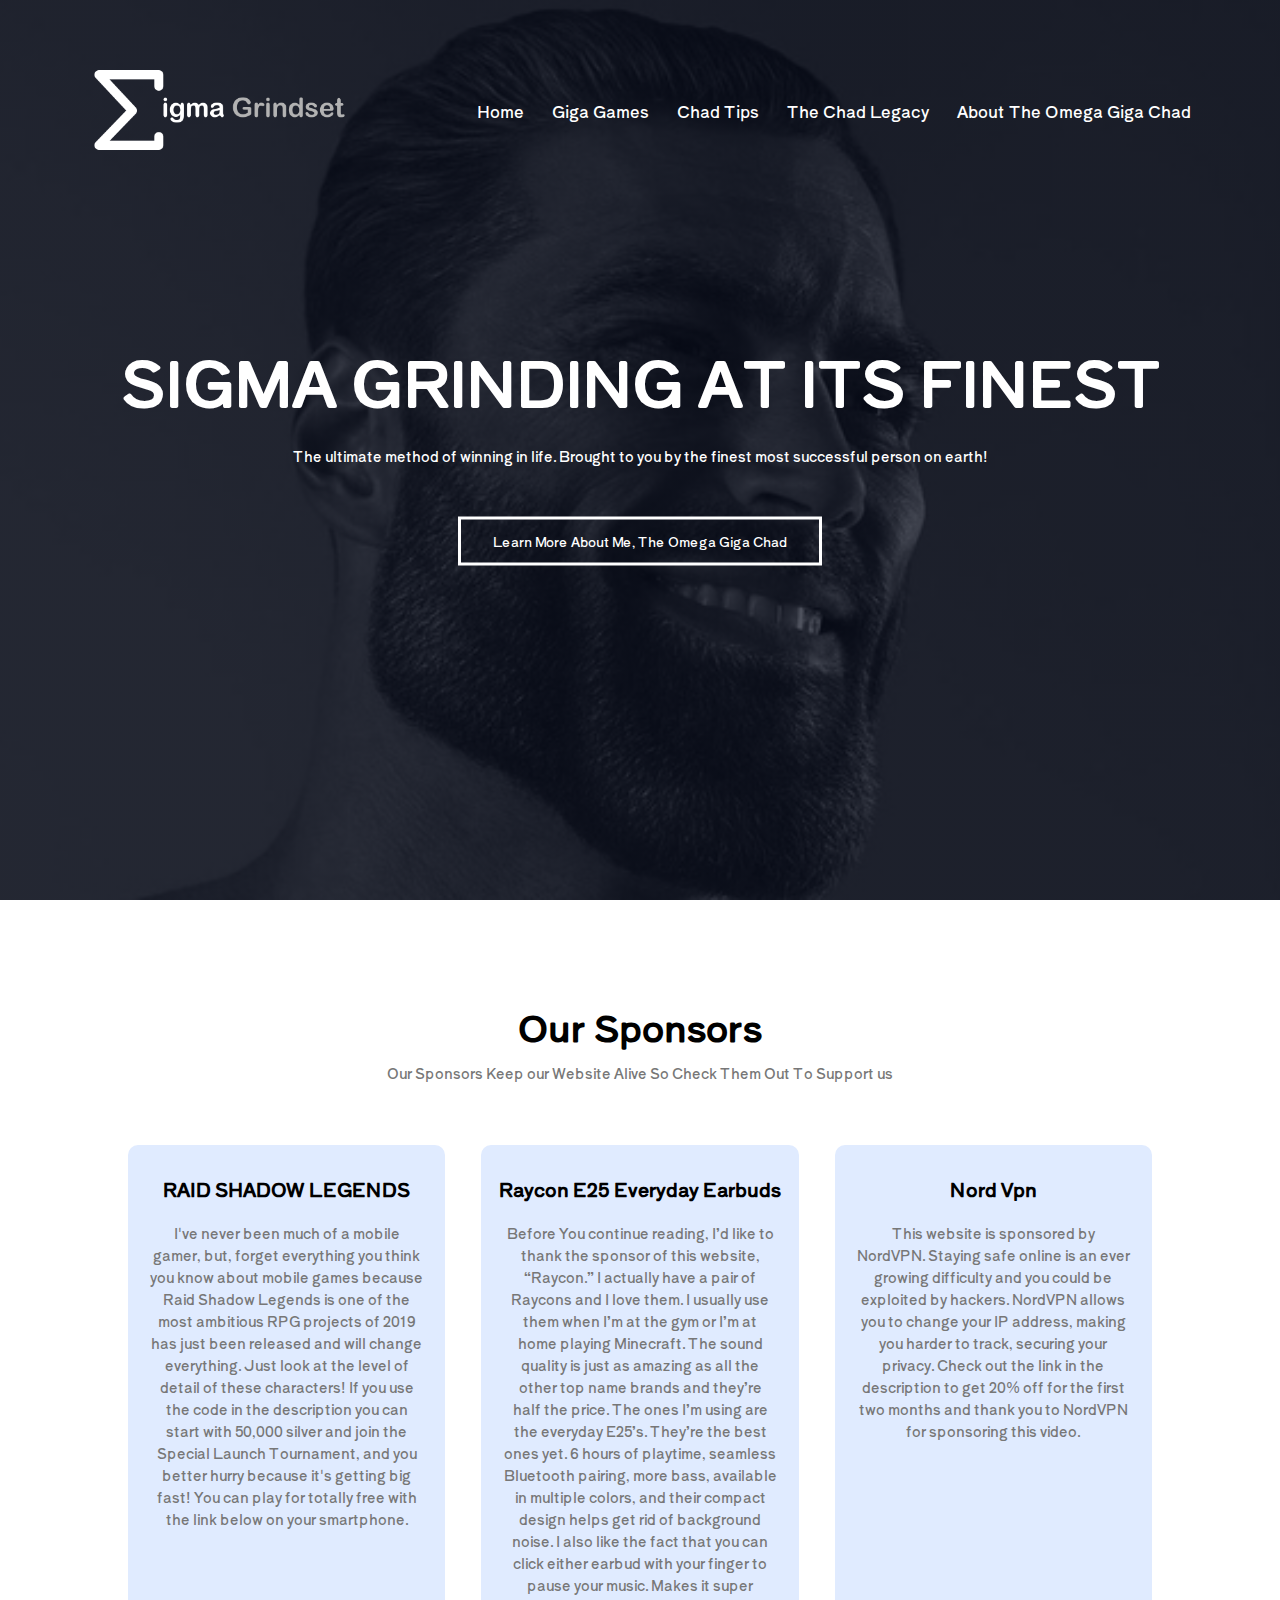
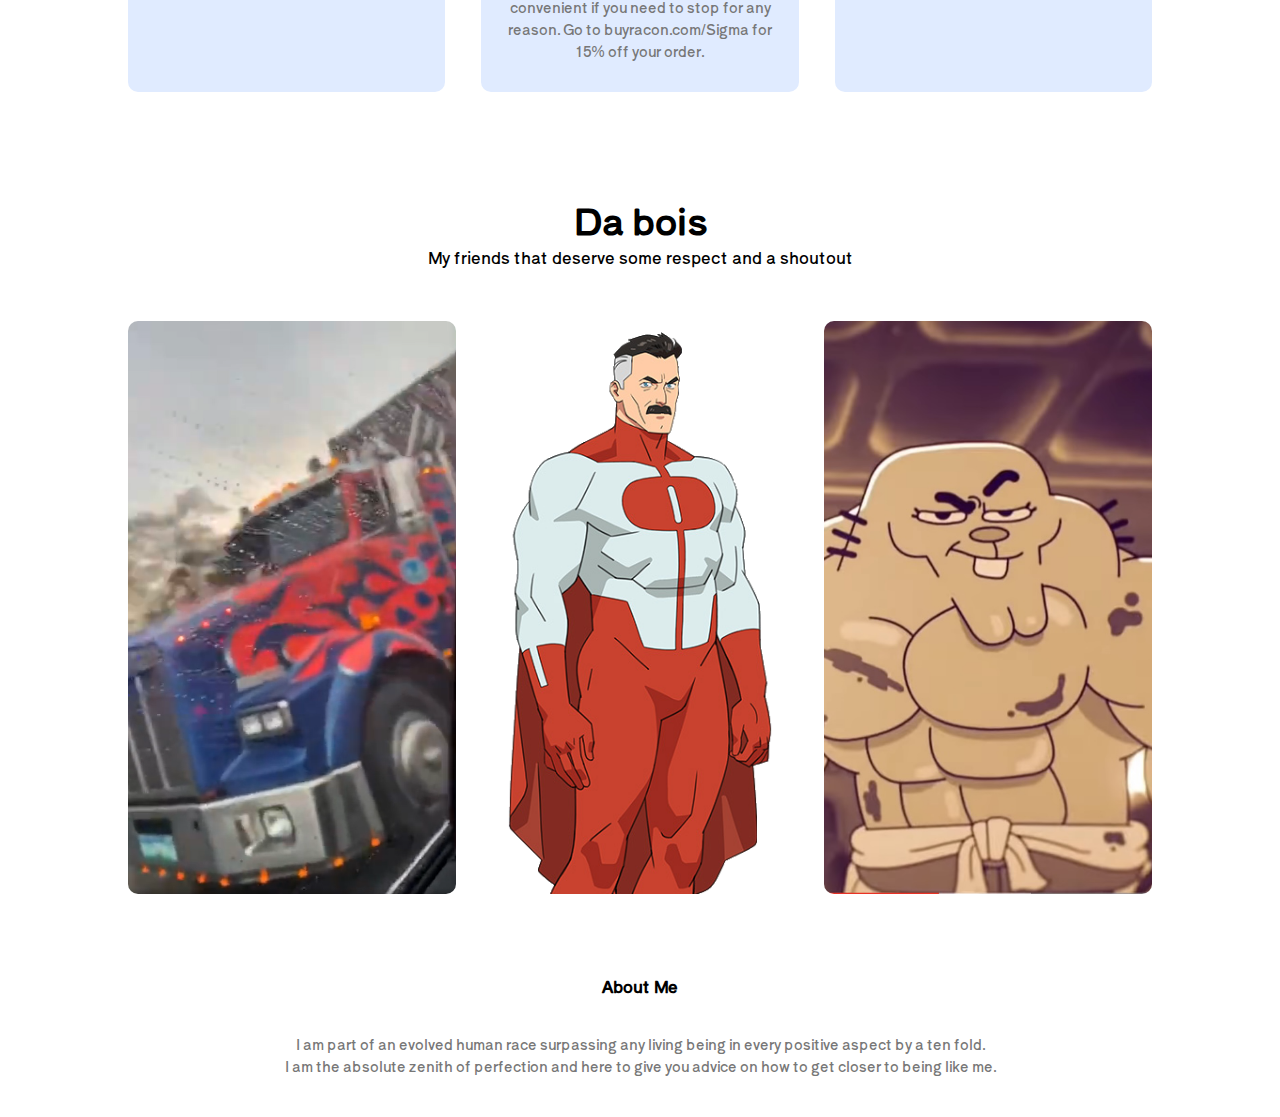
<file: index.html>
<!DOCTYPE html>
<html lang="en">
    <head>
        <meta charset="UTF-8">
        <title>Σ Grindset</title>
        <link rel="stylesheet" href="style.css">
        <link rel="preconnect" href="https://fonts.googleapis.com">
        <link rel="preconnect" href="https://fonts.gstatic.com" crossorigin>
        <link href="https://fonts.googleapis.com/css2?family=Shippori+Antique+B1&display=swap" rel="stylesheet">
        </head>  
    <style>
        body{font-family: 'Shippori Antique B1', sans-serif;}
    </style> 
     <body>

        <!-----The Header----->

        <section class="header">
         <nav>
            <a href="index.html"><img src="Images/LogoSigma.png" ></a>
            <div class="nav-links">
                <ul>
                    <li><a href="index.html">Home</a></li>
                    <li><a href="GigaIndex.html">Giga Games</a></li>
                    <li><a href="ChadIndex.html">Chad Tips</a></li>
                    <li><a href="LeIndex.html">The Chad Legacy</a></li>
                    <li><a href="Findex.html">About The Omega Giga Chad</a></li>
                </ul>
            </div>
         </nav>

            <div class="text-box">
                <h1>SIGMA GRINDING AT ITS FINEST</h1>
                <p>The ultimate method of winning in life. Brought to you by the finest most successful person on earth!</p>
                <a href="Findex.html" class="giga-chad">Learn More About Me, The Omega Giga Chad</a>
            </div>

        </section>

<!-----Actual content----->

        <section class="content">
            <h1>Our Sponsors</h1>
            <p>Our Sponsors Keep our Website Alive So Check Them Out To Support us</p>

            <div class="row">
                <div class="content-col">
                    <h3>RAID SHADOW LEGENDS</h3>
                    <p>I've never been much of a mobile gamer, but, 
                        forget everything you think you know about mobile games 
                        because Raid Shadow Legends is one of the most ambitious RPG 
                        projects of 2019 has just been released and will change everything. 
                        Just look at the level of detail of these characters! If you use the code 
                        in the description you can start with 50,000 silver and join the Special 
                        Launch Tournament, and you better hurry because it's getting big fast! You can 
                        play for totally free with the link below on your smartphone.</p>
                </div>
                <div class="content-col">
                    <h3>Raycon E25 Everyday Earbuds</h3>
                    <p>Before You continue reading, I’d like to thank the sponsor of this website, 
                        “Raycon.” I actually have a pair of Raycons and I love them. I usually 
                        use them when I’m at the gym or I’m at home playing Minecraft. The sound 
                        quality is just as amazing as all the other top name brands and they’re 
                        half the price. The ones I’m using are the everyday E25’s. They’re the best 
                        ones yet. 6 hours of playtime, seamless Bluetooth pairing, more bass, available 
                        in multiple colors, and their compact design helps get rid of background noise. 
                        I also like the fact that you can click either earbud with your finger to pause your music.
                         Makes it super convenient if you need to stop for any reason. Go to buyracon.com/Sigma
                          for 15% off your order.

                    </p>
                </div>
                <div class="content-col">
                    <h3>Nord Vpn</h3>
                    <p>This website is sponsored by NordVPN. Staying safe online is an ever growing difficulty 
                        and you could be exploited by hackers. NordVPN allows you to change your IP address, 
                        making you harder to track, securing your privacy. Check out the link in the description 
                        to get 20% off for the first two months and thank you to NordVPN for sponsoring this video.
                    </p>
                </div>
            </div>
        </section>

        <!-----Bro Space----->


        <section class="bros">
            <h1>Da bois</h1>
            <p1>My friends that deserve some respect and a shoutout</p1>
        

        <div class="row">
            <div class="bros-col">
                <img src="Images/optimumpride.png">
                <div class="layer">
                    <h3>OPTIMUM PRIDE</h3>
                </div>
            </div>
            <div class="bros-col">
                <img src="Images/Omniman.png">
                <div class="layer">
                    <h3>OMNI-MAN</h3>
                </div>
            </div>
            <div class="bros-col">
                <img src="Images/BuffRichard.png">
                <div class="layer">
                    <h3>BUFF RICHARD</h3>
                </div>
            </div>
        </div>
        </section>

        <!-----Footer----->
        <section class="footer">
            <h4>About Me</h4>
            <p>I am part of an evolved human race surpassing any living being in every positive aspect by a ten fold. <br>
                I am the absolute zenith of perfection and here to give you advice on how to get closer to being like me.</p>
        </section>

    </body>

</html>
</file>
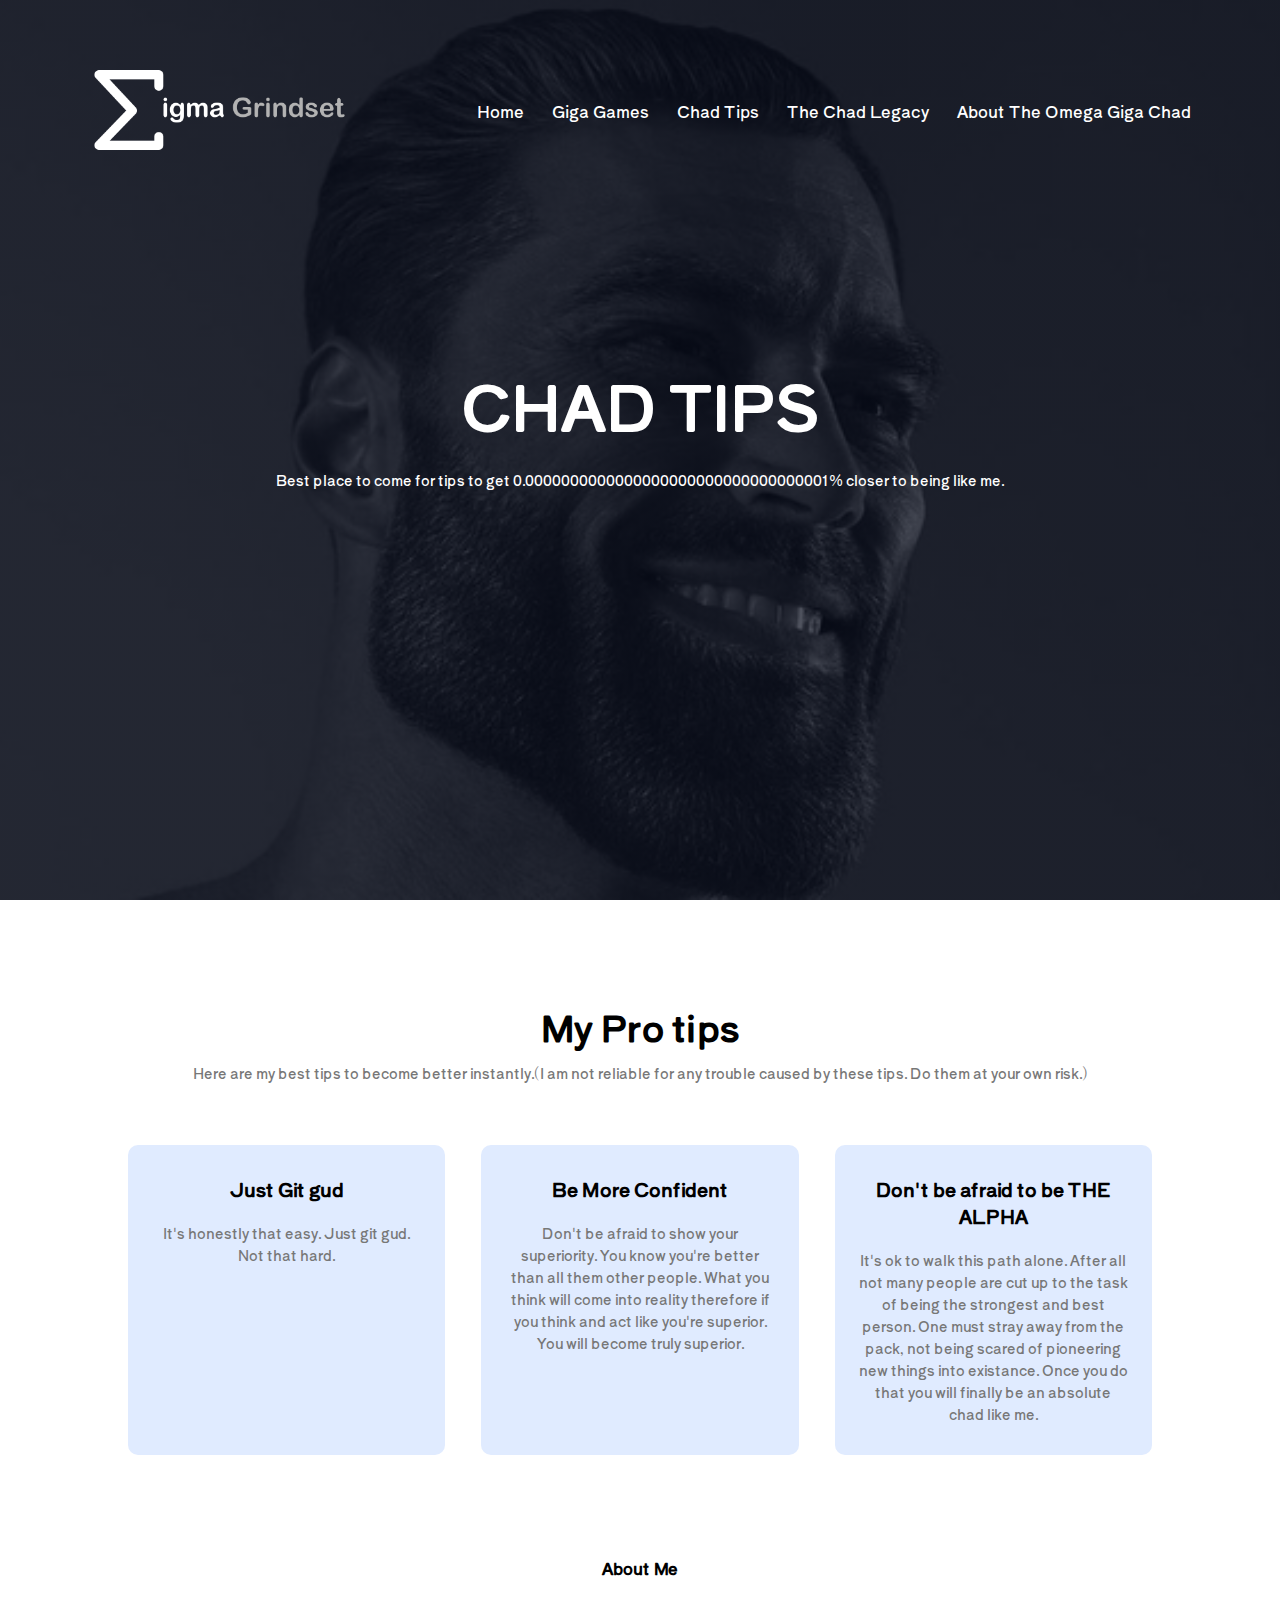
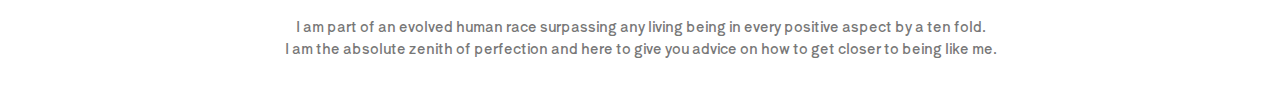
<file: ChadIndex.html>
<!DOCTYPE html>
<html lang="en">
    <head>
        <meta charset="UTF-8">
        <title>Σ Grindset</title>
        <link rel="stylesheet" href="ChadStyle.css">
        <link rel="preconnect" href="https://fonts.googleapis.com">
        <link rel="preconnect" href="https://fonts.gstatic.com" crossorigin>
        <link href="https://fonts.googleapis.com/css2?family=Shippori+Antique+B1&display=swap" rel="stylesheet">
    </head>  
    <style>
        body{font-family: 'Shippori Antique B1', sans-serif;}
    </style>    
     <body>

        <!-----The Header----->

        <section class="header">
         <nav>
            <a href="index.html"><img src="Images/LogoSigma.png" ></a>
            <div class="nav-links">
                <ul>
                    <li><a href="index.html">Home</a></li>
                    <li><a href="GigaIndex.html">Giga Games</a></li>
                    <li><a href="ChadIndex.html">Chad Tips</a></li>
                    <li><a href="LeIndex.html">The Chad Legacy</a></li>
                    <li><a href="Findex.html">About The Omega Giga Chad</a></li>
                </ul>
            </div>
         </nav>

            <div class="text-box">
                <h1>CHAD TIPS</h1>
                <p>Best place to come for tips to get 0.0000000000000000000000000000000001% closer to being like me.</p>
            </div>

        </section>

<!-----Actual content----->

        <section class="content">
            <h1>My Pro tips</h1>
            <p>Here are my best tips to become better instantly.(I am not reliable for any trouble caused by these tips. Do them at your own risk.)</p>

            <div class="row">
                <div class="content-col">
                    <h3>Just Git gud</h3>
                    <p>It's honestly that easy. Just git gud. Not that hard.
                    </p>
                </div>
                <div class="content-col">
                    <h3>Be More Confident</h3>
                    <p>Don't be afraid to show your superiority. You know you're better than all them other people.
                        What you think will come into reality therefore if you think and act like you're superior.
                        You will become truly superior.
                    </p>
                </div>
                <div class="content-col">
                    <h3>Don't be afraid to be THE ALPHA</h3>
                    <p>It's ok to walk this path alone. After all not many people are cut up to the task of being the strongest and best person.
                        One must stray away from the pack, not being scared of pioneering new things into existance. Once you do that you will finally be
                        an absolute chad like me.
                    </p>
                </div>
            </div>
        </section>


        <!-----Footer----->
        <section class="footer">
            <h4>About Me</h4>
            <p>I am part of an evolved human race surpassing any living being in every positive aspect by a ten fold. <br>
                I am the absolute zenith of perfection and here to give you advice on how to get closer to being like me.</p>
        </section>

    </body>

</html>
</file>
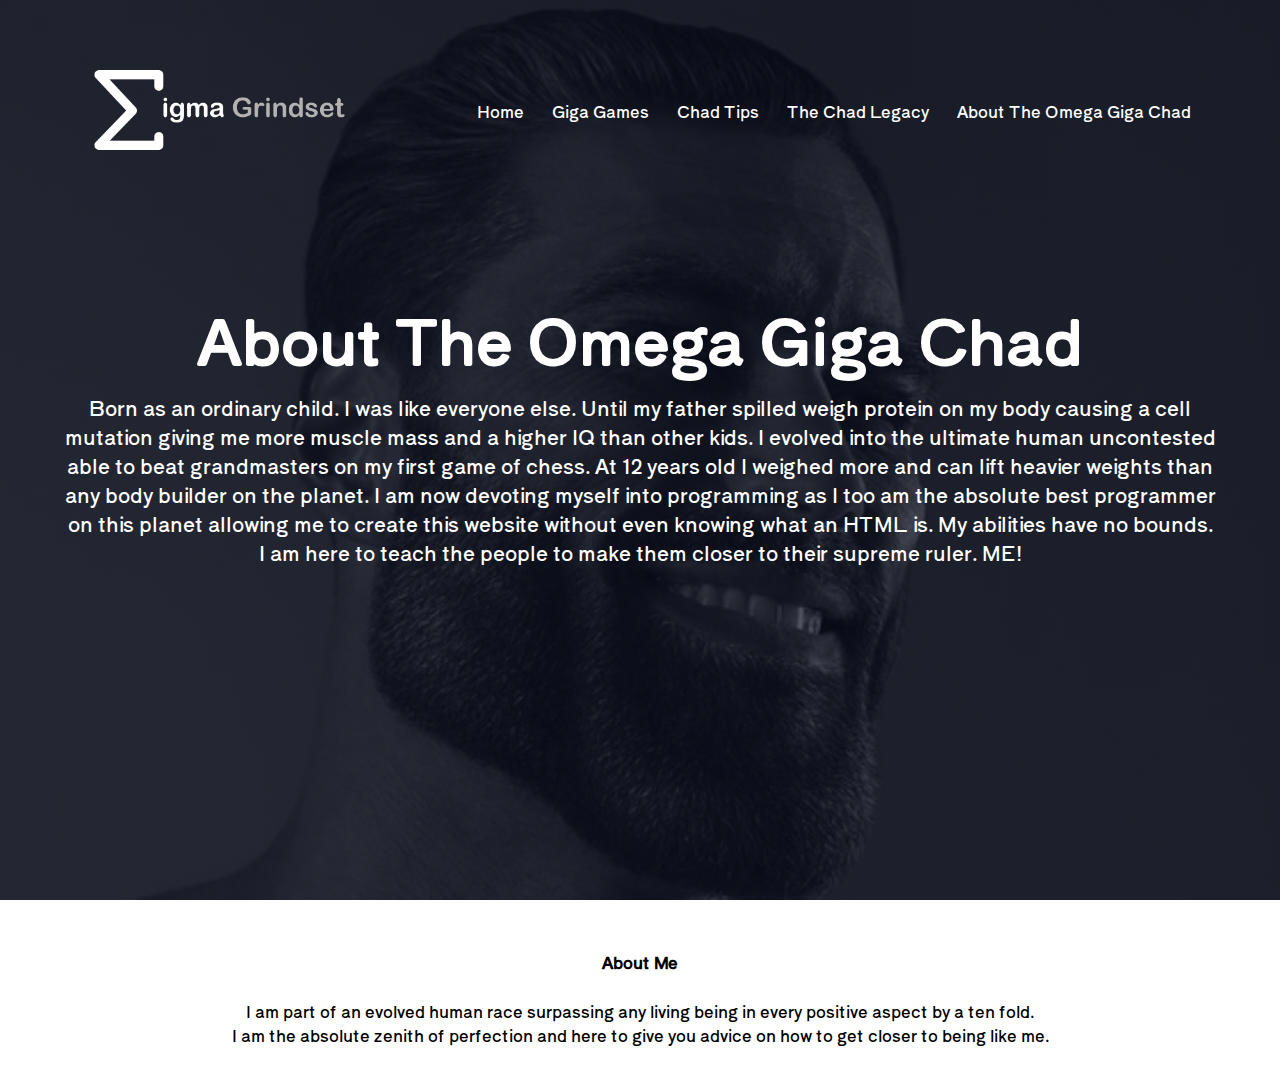
<file: Findex.html>
<!DOCTYPE html>
<html lang="en">
    <head>
        <meta charset="UTF-8">
        <title>Σ Grindset</title>
        <link rel="stylesheet" href="Fstyle.css">
        <link rel="preconnect" href="https://fonts.googleapis.com">
        <link rel="preconnect" href="https://fonts.gstatic.com" crossorigin>
        <link href="https://fonts.googleapis.com/css2?family=Shippori+Antique+B1&display=swap" rel="stylesheet">
    </head>  
    <style>
        body{font-family: 'Shippori Antique B1', sans-serif;}
    </style>    
     <body>

        <!-----The Header----->

        <section class="header">
         <nav>
            <a href="index.html"><img src="Images/LogoSigma.png" ></a>
            <div class="nav-links">
                <ul>
                    <li><a href="index.html">Home</a></li>
                    <li><a href="GigaIndex.html">Giga Games</a></li>
                    <li><a href="ChadIndex.html">Chad Tips</a></li>
                    <li><a href="LeIndex.html">The Chad Legacy</a></li>
                    <li><a href="Findex.html">About The Omega Giga Chad</a></li>
                </ul>
            </div>
         </nav>

            <div class="text-box">
                <h1>About The Omega Giga Chad</h1>
                <p>Born as an ordinary child. I was like everyone else. Until my father spilled weigh protein on my body causing a cell mutation giving me more muscle mass and a higher IQ than other kids.
                    I evolved into the ultimate human uncontested able to beat grandmasters on my first game of chess. At 12 years old I weighed more and can lift heavier weights than any body builder
                    on the planet. I am now devoting myself into programming as I too am the absolute best programmer on this planet allowing me to create this website without even knowing what an HTML is.
                    My abilities have no bounds. I am here to teach the people to make them closer to their supreme ruler. ME!
                </p>
            </div>

        </section>
        <!-----Footer----->
        <section class="footer">
            <h4>About Me</h4>
            <p>I am part of an evolved human race surpassing any living being in every positive aspect by a ten fold. <br>
                I am the absolute zenith of perfection and here to give you advice on how to get closer to being like me.</p>
        </section>

    </body>

</html>
</file>
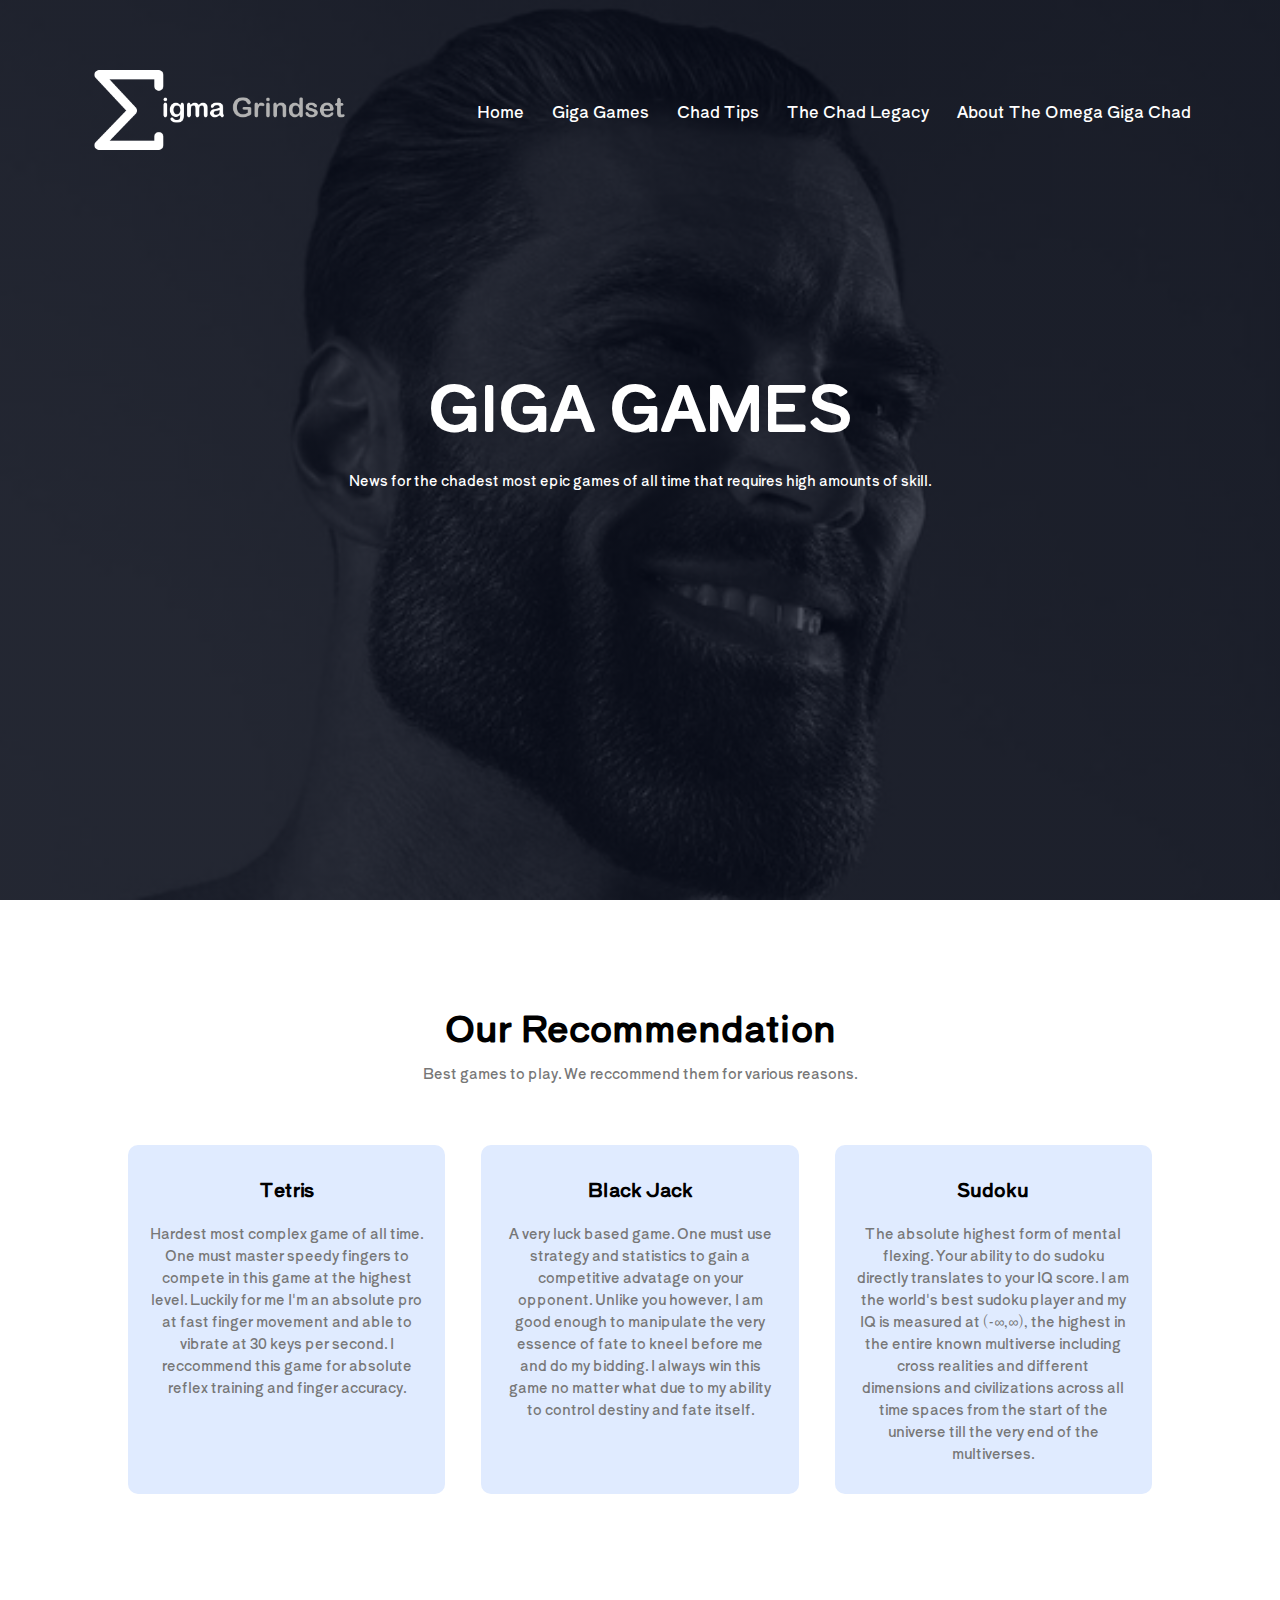
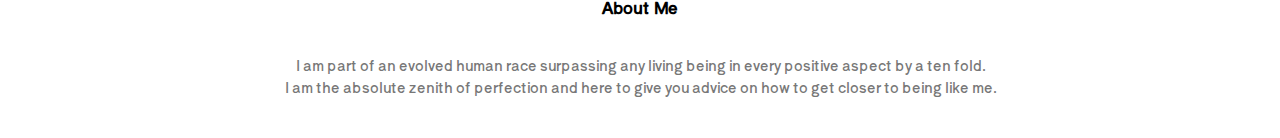
<file: GigaIndex.html>
<!DOCTYPE html>
<html lang="en">
    <head>
        <meta charset="UTF-8">
        <title>Σ Grindset</title>
        <link rel="stylesheet" href="GigaStyle.css">
        <link rel="preconnect" href="https://fonts.googleapis.com">
        <link rel="preconnect" href="https://fonts.gstatic.com" crossorigin>
        <link href="https://fonts.googleapis.com/css2?family=Shippori+Antique+B1&display=swap" rel="stylesheet">
    </head>  
    <style>
        body{font-family: 'Shippori Antique B1', sans-serif;}
    </style>    
     <body>

        <!-----The Header----->

        <section class="header">
         <nav>
            <a href="index.html"><img src="Images/LogoSigma.png" ></a>
            <div class="nav-links">
                <ul>
                    <li><a href="index.html">Home</a></li>
                    <li><a href="GigaIndex.html">Giga Games</a></li>
                    <li><a href="ChadIndex.html">Chad Tips</a></li>
                    <li><a href="LeIndex.html">The Chad Legacy</a></li>
                    <li><a href="Findex.html">About The Omega Giga Chad</a></li>
                </ul>
            </div>
         </nav>

            <div class="text-box">
                <h1>GIGA GAMES</h1>
                <p>News for the chadest most epic games of all time that requires high amounts of skill.</p>
            </div>

        </section>

<!-----Actual content----->

        <section class="content">
            <h1>Our Recommendation</h1>
            <p>Best games to play. We reccommend them for various reasons.</p>

            <div class="row">
                <div class="content-col">
                    <h3>Tetris</h3>
                    <p>Hardest most complex game of all time. One must master speedy fingers to compete in this game at the highest level. 
                        Luckily for me I'm an absolute pro at fast finger movement and able to vibrate at 30 keys per second. I reccommend this game for absolute reflex training and
                        finger accuracy.
                    </p>
                </div>
                <div class="content-col">
                    <h3>Black Jack</h3>
                    <p>A very luck based game. One must use strategy and statistics to gain a competitive advatage on your opponent. Unlike you however, I am 
                        good enough to manipulate the very essence of fate to kneel before me and do my bidding. I always win this game no matter what 
                        due to my ability to control destiny and fate itself. 
                    </p>
                </div>
                <div class="content-col">
                    <h3>Sudoku</h3>
                    <p>The absolute highest form of mental flexing. Your ability to do sudoku directly translates to your IQ score. 
                        I am the world's best sudoku player and my IQ is measured at (-∞,∞), the highest in the entire known multiverse including
                        cross realities and different dimensions and civilizations across all time spaces from the start of the universe till the very end of the multiverses.
                    </p>
                </div>
            </div>
        </section>


        <!-----Footer----->
        <section class="footer">
            <h4>About Me</h4>
            <p>I am part of an evolved human race surpassing any living being in every positive aspect by a ten fold. <br>
                I am the absolute zenith of perfection and here to give you advice on how to get closer to being like me.</p>
        </section>

    </body>

</html>
</file>
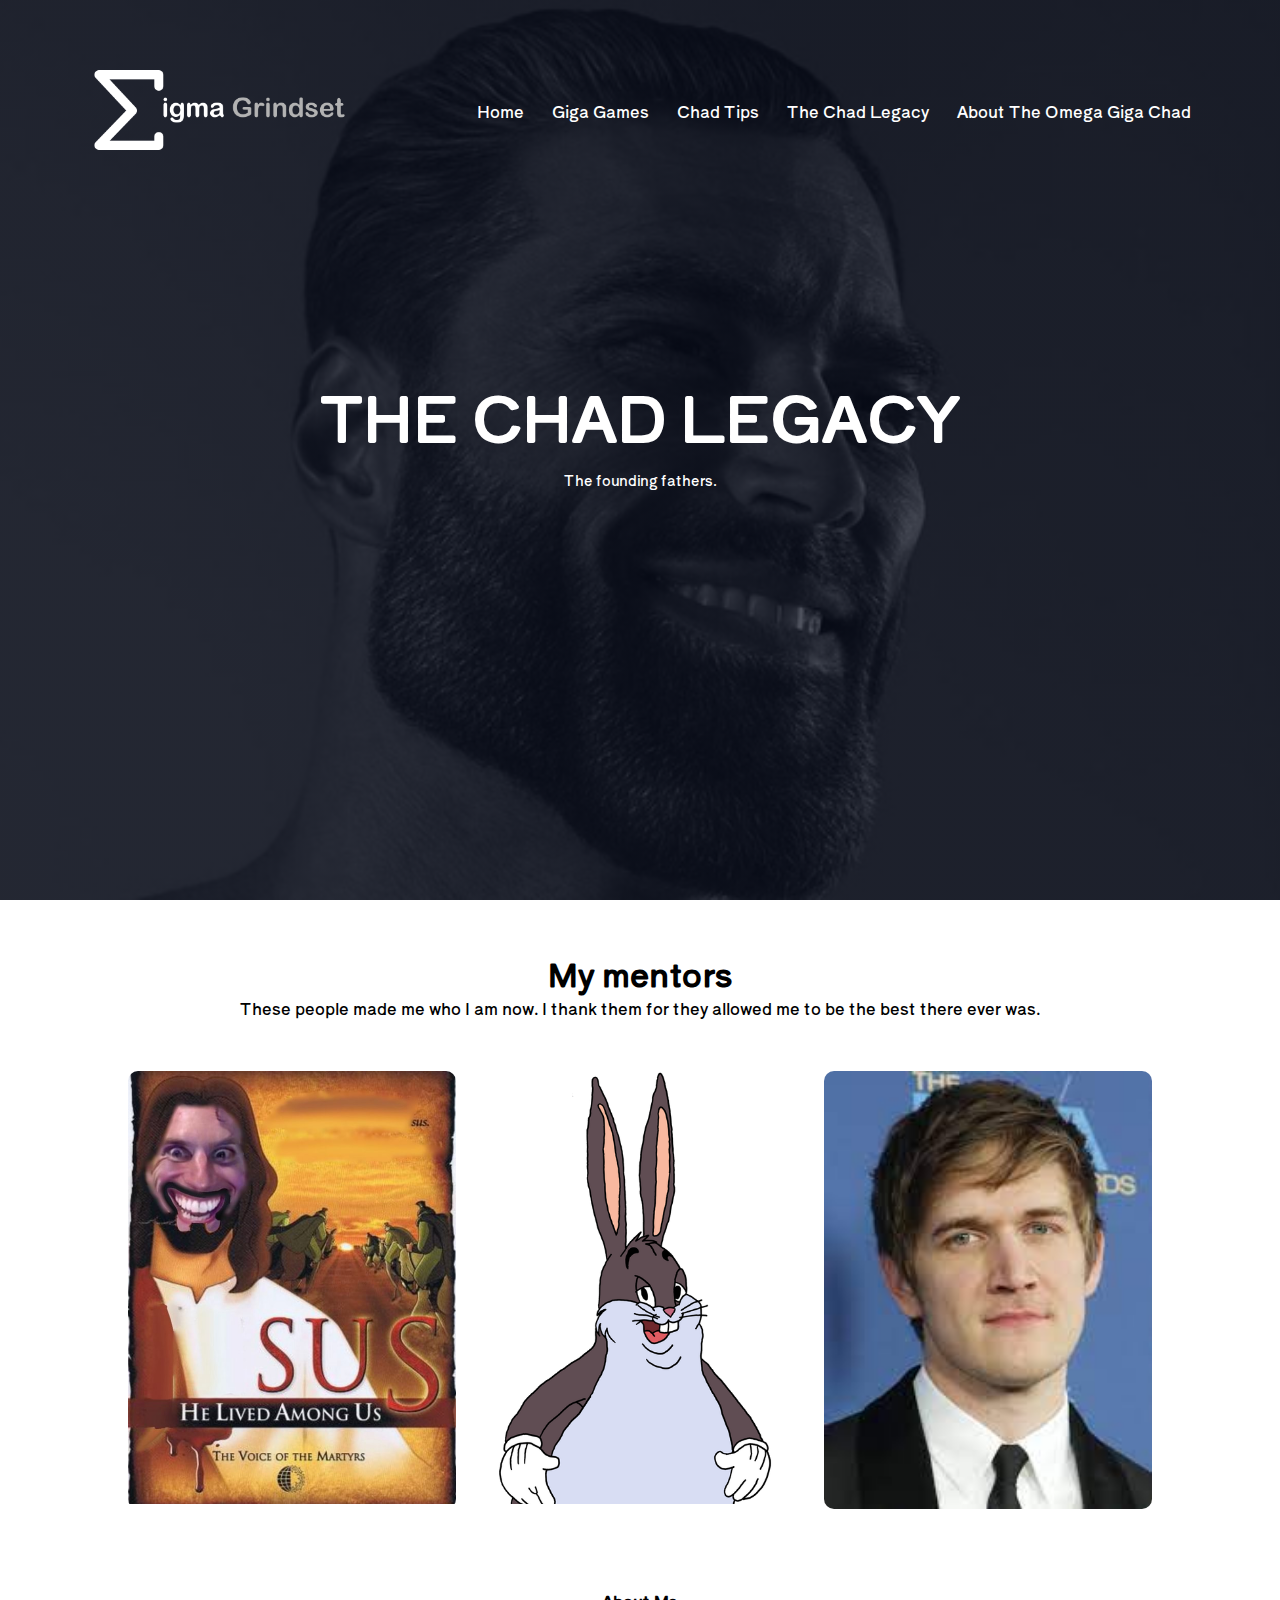
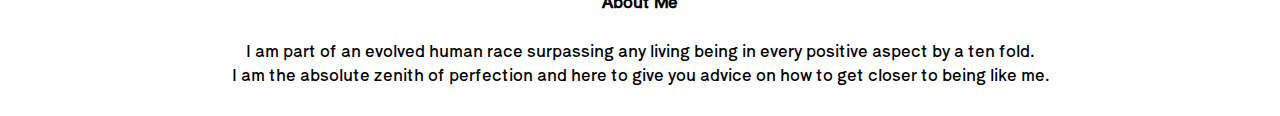
<file: LeIndex.html>
<!DOCTYPE html>
<html lang="en">
    <head>
        <meta charset="UTF-8">
        <title>Σ Grindset</title>
        <link rel="stylesheet" href="LeStyle.css">
        <link rel="preconnect" href="https://fonts.googleapis.com">
        <link rel="preconnect" href="https://fonts.gstatic.com" crossorigin>
        <link href="https://fonts.googleapis.com/css2?family=Shippori+Antique+B1&display=swap" rel="stylesheet">
    </head>  
    <style>
        body{font-family: 'Shippori Antique B1', sans-serif;}
    </style>    
     <body>

        <!-----The Header----->

        <section class="header">
         <nav>
            <a href="index.html"><img src="Images/LogoSigma.png" ></a>
            <div class="nav-links">
                <ul>
                    <li><a href="index.html">Home</a></li>
                    <li><a href="GigaIndex.html">Giga Games</a></li>
                    <li><a href="ChadIndex.html">Chad Tips</a></li>
                    <li><a href="ChadIndex.html">The Chad Legacy</a></li>
                    <li><a href="Findex.html">About The Omega Giga Chad</a></li>
                </ul>
            </div>
         </nav>

            <div class="text-box">
                <h1>THE CHAD LEGACY</h1>
                <p>The founding fathers.</p>
            </div>

        </section>

        <!-----Bro Space----->


        <section class="bros">
            <h1>My mentors</h1>
            <p1>These people made me who I am now. I thank them for they allowed me to be the best there ever was.</p1>
        

        <div class="row">
            <div class="bros-col">
                <img src="Images/jeSUS.jpg">
                <div class="layer">
                    <h3>jeSUS. The one who taught me not to trust the imposters and instead follow the truth.</h3>
                </div>
            </div>
            <div class="bros-col">
                <img src="Images/Big_chungus.png">
                <div class="layer">
                    <h3>Big Chungus. The one who taught me to flex my superiority to the plebians.</h3>
                </div>
            </div>
            <div class="bros-col">
                <img src="Images/BoBurnHam.jpg">
                <div class="layer">
                    <h3>Bo Burnham. The one that taught me to survive the internet.</h3>
                </div>
            </div>
        </div>
        </section>

        <!-----Footer----->
        <section class="footer">
            <h4>About Me</h4>
            <p>I am part of an evolved human race surpassing any living being in every positive aspect by a ten fold. <br>
                I am the absolute zenith of perfection and here to give you advice on how to get closer to being like me.</p>
        </section>

    </body>

</html>
</file>
<file: style.css>
*{
    margin: 0;
    padding: 0;
}
.header{
    min-height: 100vh;
    width: 100%;
    background-image: linear-gradient(rgba(9,14,30,0.7), rgba(9,14,30,0.7)),url(Images/Banner.jpg);
    background-position: center;
    background-size: cover;
    position: relative;
}
nav{
    display: flex;
    padding: 2% 6%;
    justify-content: space-between;
    align-items: center;
}
nav img{
    width: 300px;
}
.nav-links{
    flex: 1;
    text-align: right;
}
.nav-links ul li{
    list-style: none;
    display: inline-block;
    padding: 8px 12px;
    position: relative;
}
.nav-links ul li a{
    color: #fff;
    text-decoration: none;
    font-size: 13 px;
}
.nav-links ul li::after{
    content:'';
    width: 0%;
    height: 2px;
    background: #00758c;
    display: block;
    margin: auto;
    transition: 0.5s;
}
.nav-links ul li:hover::after{
    width: 100%;
}
.text-box{
    width: 90%;
    color: #fff;
    position: absolute;
    top: 50%;
    left: 50%;
    transform: translate(-50%,-50%);
    text-align: center;
}
.text-box h1{
    font-size: 62px;
}
.text-box p{
    margin: 10px 0 40px;
    font-size: 14px;
    color: #fff; 
}
.giga-chad{
    display: inline-block;
    text-decoration: none;
    color: #fff;
    border: 3px solid #fff;
    padding: 12px 32px;
    font-size: 13px;
    background: transparent;
    position: relative;
    cursor: pointer;
}
.giga-chad:hover{
    border: 1px solid #00758c;
    background: #00758c;
    transition: 1s;
}
/*-Content-*/

.content{
    width :80%;
    margin: auto;
    text-align: center;
    padding-top: 100px;
}
h1{
    font-size: 36px;
    font-weight: 800;
}
p{
    color: #777;
    font-size: 14px;
    font-weight: 400;
    line-height: 22px;
    padding: 10px;
}
.row{
    margin-top: 5%;
    display: flex;
    justify-content: space-between;
}
.content-col{
    flex-basis: 31%;
    background: #e0ebff;
    border-radius: 10px;
    margin-bottom: 5%;
    padding: 20px 12px;
    box-sizing: border-box;
    transition: 0.5s;
 }
h3{
    text-align: center;
    font-weight: 600;
    margin: 10px 0;
}
.content-col:hover{
    box-shadow: 0 0 20px 0px rgba(0,0,0,0.2);
}
/*-Bros Section-*/

.bros{
    width: 80%;
    margin: auto;
    text-align: center;
    padding-top: 50px;
}
.bros-col{
    flex-basis: 32%;
    border-radius: 10px;
    margin-bottom: 30px;
    position: relative;
    overflow: hidden;
}
.bros-col img{
    width: 100%;
    display: block;
}
.layer{
    background: transparent;
    height: 100%;
    width: 100%;
    position: absolute;
    top: 0;
    left: 0;
    transition: 0.5s;
}
.layer:hover{
    background: rgba(0,100,125,0.4);
}
.layer h3{
    width: 100%;
    font-weight: 500;
    color: #fff;
    font-size: 26px;
    bottom: 0;
    left: 50%;
    transform: translateX(-50%);
    position: absolute;
    opacity: 0;
    transition: 0.5s;
}
.layer:hover h3{
    bottom: 49%;
    opacity: 1;
}
/*-Footer-*/

.footer{
    width: 100%;
    text-align: center;
    padding: 30px 0;   
}
.footer h4{
    margin-bottom: 25px;
    margin-top: 20px;
    font-weight: 600;
    
}
</file>
<file: ChadStyle.css>
*{
    margin: 0;
    padding: 0;
}
.header{
    min-height: 100vh;
    width: 100%;
    background-image: linear-gradient(rgba(9,14,30,0.7), rgba(9,14,30,0.7)),url(Images/Banner.jpg);
    background-position: center;
    background-size: cover;
    position: relative;
}
nav{
    display: flex;
    padding: 2% 6%;
    justify-content: space-between;
    align-items: center;
}
nav img{
    width: 300px;
}
.nav-links{
    flex: 1;
    text-align: right;
}
.nav-links ul li{
    list-style: none;
    display: inline-block;
    padding: 8px 12px;
    position: relative;
}
.nav-links ul li a{
    color: #fff;
    text-decoration: none;
    font-size: 13 px;
}
.nav-links ul li::after{
    content:'';
    width: 0%;
    height: 2px;
    background: #00758c;
    display: block;
    margin: auto;
    transition: 0.5s;
}
.nav-links ul li:hover::after{
    width: 100%;
}
.text-box{
    width: 90%;
    color: #fff;
    position: absolute;
    top: 50%;
    left: 50%;
    transform: translate(-50%,-50%);
    text-align: center;
}
.text-box h1{
    font-size: 62px;
}
.text-box p{
    margin: 10px 0 40px;
    font-size: 14px;
    color: #fff; 
}
.giga-chad{
    display: inline-block;
    text-decoration: none;
    color: #fff;
    border: 3px solid #fff;
    padding: 12px 32px;
    font-size: 13px;
    background: transparent;
    position: relative;
    cursor: pointer;
}
.giga-chad:hover{
    border: 1px solid #00758c;
    background: #00758c;
    transition: 1s;
}
/*-Content-*/

.content{
    width :80%;
    margin: auto;
    text-align: center;
    padding-top: 100px;
}
h1{
    font-size: 36px;
    font-weight: 800;
}
p{
    color: #777;
    font-size: 14px;
    font-weight: 400;
    line-height: 22px;
    padding: 10px;
}
.row{
    margin-top: 5%;
    display: flex;
    justify-content: space-between;
}
.content-col{
    flex-basis: 31%;
    background: #e0ebff;
    border-radius: 10px;
    margin-bottom: 5%;
    padding: 20px 12px;
    box-sizing: border-box;
    transition: 0.5s;
 }
h3{
    text-align: center;
    font-weight: 600;
    margin: 10px 0;
}
.content-col:hover{
    box-shadow: 0 0 20px 0px rgba(0,0,0,0.2);
}

/*-Footer-*/

.footer{
    width: 100%;
    text-align: center;
    padding: 30px 0;   
}
.footer h4{
    margin-bottom: 25px;
    margin-top: 20px;
    font-weight: 600;
    
}
</file>
<file: Fstyle.css>
*{
    margin: 0;
    padding: 0;
}
.header{
    min-height: 100vh;
    width: 100%;
    background-image: linear-gradient(rgba(9,14,30,0.7), rgba(9,14,30,0.7)),url(Images/Banner.jpg);
    background-position: center;
    background-size: cover;
    position: relative;
}
nav{
    display: flex;
    padding: 2% 6%;
    justify-content: space-between;
    align-items: center;
}
nav img{
    width: 300px;
}
.nav-links{
    flex: 1;
    text-align: right;
}
.nav-links ul li{
    list-style: none;
    display: inline-block;
    padding: 8px 12px;
    position: relative;
}
.nav-links ul li a{
    color: #fff;
    text-decoration: none;
    font-size: 13 px;
}
.nav-links ul li::after{
    content:'';
    width: 0%;
    height: 2px;
    background: #00758c;
    display: block;
    margin: auto;
    transition: 0.5s;
}
.nav-links ul li:hover::after{
    width: 100%;
}
.text-box{
    width: 90%;
    color: #fff;
    position: absolute;
    top: 50%;
    left: 50%;
    transform: translate(-50%,-50%);
    text-align: center;
}
.text-box h1{
    font-size: 62px;
}
.text-box p{
    margin: 10px 0 40px;
    font-size: 20px;
    color: #fff; 
}
.giga-chad{
    display: inline-block;
    text-decoration: none;
    color: #fff;
    border: 3px solid #fff;
    padding: 12px 32px;
    font-size: 13px;
    background: transparent;
    position: relative;
    cursor: pointer;
}
.giga-chad:hover{
    border: 1px solid #00758c;
    background: #00758c;
    transition: 1s;
}

/*-Footer-*/

.footer{
    width: 100%;
    text-align: center;
    padding: 30px 0;   
}
.footer h4{
    margin-bottom: 25px;
    margin-top: 20px;
    font-weight: 600;
    
}
</file>
<file: GigaStyle.css>
*{
    margin: 0;
    padding: 0;
}
.header{
    min-height: 100vh;
    width: 100%;
    background-image: linear-gradient(rgba(9,14,30,0.7), rgba(9,14,30,0.7)),url(Images/Banner.jpg);
    background-position: center;
    background-size: cover;
    position: relative;
}
nav{
    display: flex;
    padding: 2% 6%;
    justify-content: space-between;
    align-items: center;
}
nav img{
    width: 300px;
}
.nav-links{
    flex: 1;
    text-align: right;
}
.nav-links ul li{
    list-style: none;
    display: inline-block;
    padding: 8px 12px;
    position: relative;
}
.nav-links ul li a{
    color: #fff;
    text-decoration: none;
    font-size: 13 px;
}
.nav-links ul li::after{
    content:'';
    width: 0%;
    height: 2px;
    background: #00758c;
    display: block;
    margin: auto;
    transition: 0.5s;
}
.nav-links ul li:hover::after{
    width: 100%;
}
.text-box{
    width: 90%;
    color: #fff;
    position: absolute;
    top: 50%;
    left: 50%;
    transform: translate(-50%,-50%);
    text-align: center;
}
.text-box h1{
    font-size: 62px;
}
.text-box p{
    margin: 10px 0 40px;
    font-size: 14px;
    color: #fff; 
}
.giga-chad{
    display: inline-block;
    text-decoration: none;
    color: #fff;
    border: 3px solid #fff;
    padding: 12px 32px;
    font-size: 13px;
    background: transparent;
    position: relative;
    cursor: pointer;
}
.giga-chad:hover{
    border: 1px solid #00758c;
    background: #00758c;
    transition: 1s;
}
/*-Content-*/

.content{
    width :80%;
    margin: auto;
    text-align: center;
    padding-top: 100px;
}
h1{
    font-size: 36px;
    font-weight: 800;
}
p{
    color: #777;
    font-size: 14px;
    font-weight: 400;
    line-height: 22px;
    padding: 10px;
}
.row{
    margin-top: 5%;
    display: flex;
    justify-content: space-between;
}
.content-col{
    flex-basis: 31%;
    background: #e0ebff;
    border-radius: 10px;
    margin-bottom: 5%;
    padding: 20px 12px;
    box-sizing: border-box;
    transition: 0.5s;
 }
h3{
    text-align: center;
    font-weight: 600;
    margin: 10px 0;
}
.content-col:hover{
    box-shadow: 0 0 20px 0px rgba(0,0,0,0.2);
}

/*-Footer-*/

.footer{
    width: 100%;
    text-align: center;
    padding: 30px 0;   
}
.footer h4{
    margin-bottom: 25px;
    margin-top: 20px;
    font-weight: 600;
    
}
</file>
<file: LeStyle.css>
*{
    margin: 0;
    padding: 0;
}
.header{
    min-height: 100vh;
    width: 100%;
    background-image: linear-gradient(rgba(9,14,30,0.7), rgba(9,14,30,0.7)),url(Images/Banner.jpg);
    background-position: center;
    background-size: cover;
    position: relative;
}
nav{
    display: flex;
    padding: 2% 6%;
    justify-content: space-between;
    align-items: center;
}
nav img{
    width: 300px;
}
.nav-links{
    flex: 1;
    text-align: right;
}
.nav-links ul li{
    list-style: none;
    display: inline-block;
    padding: 8px 12px;
    position: relative;
}
.nav-links ul li a{
    color: #fff;
    text-decoration: none;
    font-size: 13 px;
}
.nav-links ul li::after{
    content:'';
    width: 0%;
    height: 2px;
    background: #00758c;
    display: block;
    margin: auto;
    transition: 0.5s;
}
.nav-links ul li:hover::after{
    width: 100%;
}
.text-box{
    width: 90%;
    color: #fff;
    position: absolute;
    top: 50%;
    left: 50%;
    transform: translate(-50%,-50%);
    text-align: center;
}
.text-box h1{
    font-size: 62px;
}
.text-box p{
    margin: 10px 0 40px;
    font-size: 14px;
    color: #fff; 
}
.giga-chad{
    display: inline-block;
    text-decoration: none;
    color: #fff;
    border: 3px solid #fff;
    padding: 12px 32px;
    font-size: 13px;
    background: transparent;
    position: relative;
    cursor: pointer;
}
.giga-chad:hover{
    border: 1px solid #00758c;
    background: #00758c;
    transition: 1s;
}

/*-Bros Section-*/
.row{
    margin-top: 5%;
    display: flex;
    justify-content: space-between;
}
.bros{
    width: 80%;
    margin: auto;
    text-align: center;
    padding-top: 50px;
}
.bros-col{
    flex-basis: 32%;
    border-radius: 10px;
    margin-bottom: 30px;
    position: relative;
    overflow: hidden;
}
.bros-col img{
    width: 100%;
    display: block;
}
.layer{
    background: transparent;
    height: 100%;
    width: 100%;
    position: absolute;
    top: 0;
    left: 0;
    transition: 0.5s;
}
.layer:hover{
    background: rgba(0,100,125,0.4);
}
.layer h3{
    width: 100%;
    font-weight: 500;
    color: #fff;
    font-size: 26px;
    bottom: 0;
    left: 50%;
    transform: translateX(-50%);
    position: absolute;
    opacity: 0;
    transition: 0.5s;
}
.layer:hover h3{
    bottom: 49%;
    opacity: 1;
}
/*-Footer-*/

.footer{
    width: 100%;
    text-align: center;
    padding: 30px 0;   
}
.footer h4{
    margin-bottom: 25px;
    margin-top: 20px;
    font-weight: 600;
    
}
</file>
